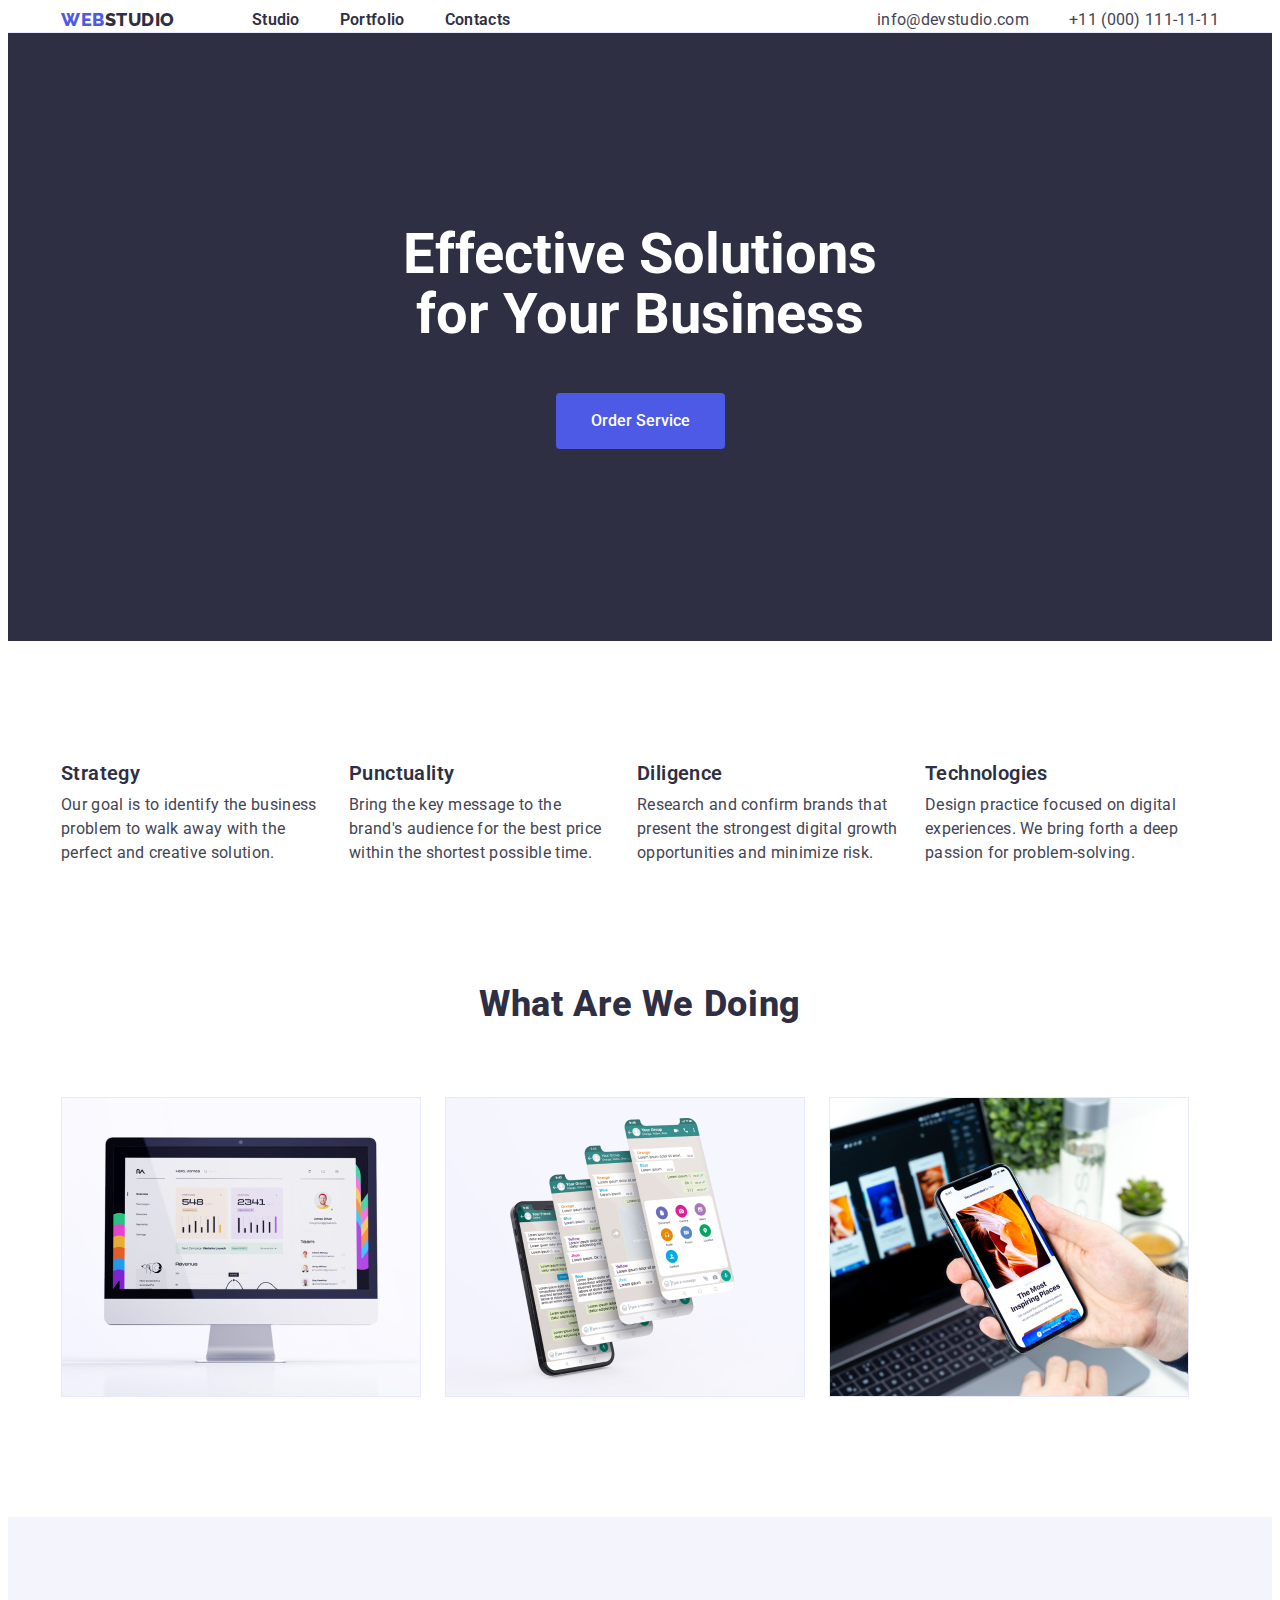
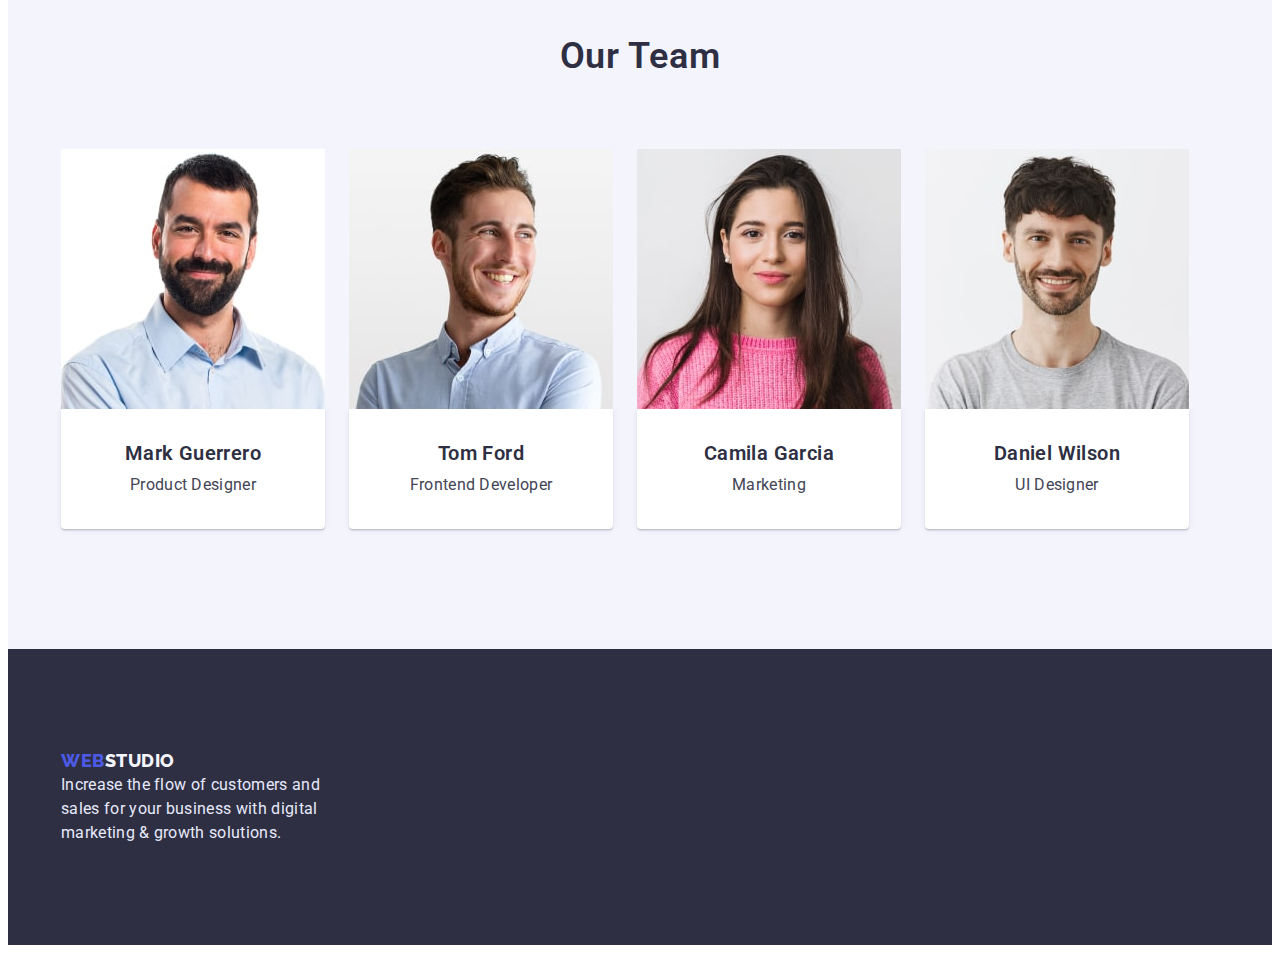
<file: index.html>
<!DOCTYPE html>
<html lang="en">
  <head>
    <meta charset="UTF-8" />
    <meta http-equiv="X-UA-Compatible" content="IE=edge" />
    <meta name="viewport" content="width=device-width, initial-scale=1.0" />
    <title>Home_work 1</title>
    <link rel="preconnect" href="https://fonts.googleapis.com">
    <link rel="preconnect" href="https://fonts.gstatic.com" crossorigin>
    <link href="https://fonts.googleapis.com/css2?family=Raleway:wght@800&family=Roboto:wght@400;500;700&display=swap" rel="stylesheet">
    <link rel="stylesheet" href="https://cdnjs.cloudflare.com/ajax/libs/modern-normalize/1.1.0/modern-normalize.min.css" integrity="sha512-wpPYUAdjBVSE4KJnH1VR1HeZfpl1ub8YT/NKx4PuQ5NmX2tKuGu6U/JRp5y+Y8XG2tV+wKQpNHVUX03MfMFn9Q==" crossorigin="anonymous" referrerpolicy="no-referrer" />
    <link rel="stylesheet" href="./css/style.css">
  
  </head>
  <body>
    <header class="head">
    <div class="container">
      <nav class="nav-navigation">
        <a href="./index.html" class="logo">Web<span class="accent-header-logo">Studio</span></a>

        <ul class="nav-list list">
          <li class="list-item"><a href="./" class="nav-a">Studio</a></li>
          <li class="list-item"><a href="./portfolio.html" class="nav-a"> Portfolio</a></li>
          <li class="list-item"><a href="" class="nav-a">Contacts</a></li>
        </ul>
      </nav>
      <ul class="contact list">
        <li class="contact-item"><a href="mailto:info@devstudio.com" class="contact-a">info@devstudio.com</a></li>
        <li class="contact-item"><a href="tel:+110001111111" class="contact-a">+11 (000) 111-11-11</a></li>
      </ul>
    </div>

    </header>
    <main>
      <section class="hero">
      <div class="container">
          <h1 class="hero-title">
            Effective Solutions for Your Business
          </h1>
         <button type="button" class="hero-button"> Order Service </button>
      </div>
      </section>
      <section class="skills">
      <div class="container">
        <h2 class="skills-title visually-hidden">Our Skills</h2>
        <ul class="skills-list list">
          <li class="skills-item">
            <h3 class="skills-pre-title">Strategy</h3>
            <p class="skills-text">
              Our goal is to identify the business problem to walk away with the
              perfect and creative solution.
            </p>
          </li>
          <li class="skills-item">
            <h3 class="skills-pre-title">Punctuality</h3>
            <p class="skills-text">
              Bring the key message to the brand's audience for the best price
              within the shortest possible time.
            </p>
          </li>
          <li class="skills-item">
            <h3 class="skills-pre-title">Diligence</h3>
            <p class="skills-text">
              Research and confirm brands that present the strongest digital
              growth opportunities and minimize risk.
            </p>
          </li>
          <li class="skills-item">
            <h3 class="skills-pre-title">Technologies</h3>
            <p class="skills-text">
              Design practice focused on digital experiences. We bring forth a
              deep passion for problem-solving.
            </p>
          </li>
        </ul>
      </div>
      </section>
      <section class="work">
        <div class="container">
        <h2 class="work-title">What are we doing</h2>
        <ul class="work-list list">
          <li class="work-item"><img src="./img/rectangle1.jpg" alt="Grapics" width="360" height="300" /></li>
          <li class="work-item"><img src="./img/rectangle2.jpg" alt="Communications" width="360" height="300"/></li>
          <li class="work-item"><img src="./img/rectangle3.jpg" alt="Image" width="360" height="300"/></li>
        </ul>
      </div>
      </section>
      <section class="team">
        <div class="container">
        <h2 class="team-title">Our Team</h2>
        <ul class="team-list list">
          <li class="team-item">
            <img
              src="./img/mark.jpg"
              alt="Mark Guerrero"
              width="260"
              height="264"
            />
           <div class="description">
            <h3  class="team-name">Mark Guerrero</h3>
            <p class="team-text">Product Designer</p>
           </div>
          </li>
          <li class="team-item">
            <img
              src="./img/tom.jpg"
              alt="Tom Ford"
              width="260"
              height="264"
            />
            <div class="description">
              <h3 class="team-name">Tom Ford</h3>
              <p class="team-text">Frontend Developer</p>
            </div>
          </li>
          <li class="team-item">
            <img
              src="./img/camila.jpg"
              alt="Camila Garcia"
              width="260"
              height="264"
            />
            <div class="description">
              <h3 class="team-name">Camila Garcia</h3>
              <p class="team-text">Marketing</p>
            </div>
          </li>
          <li class="team-item">
            <img
              src="./img/daniel.jpg"
              alt="Daniel Wilson"
              width="260"
              height="264"
            />
            <div class="description">
              <h3 class="team-name">Daniel Wilson</h3>
              <p class="team-text">UI Designer</p>
            </div>
          </li>
        </ul>
      </div>
      </section>
    </main>
    <footer class="foot">
      <div class="container">
      <a href="./index.html" class="logo foot-logo">Web<span class="accent-footer-logo">Studio</span></a>
      <p class="foot-text foot-footer">
        Increase the flow of customers and 
        sales for your business with digital 
        marketing & growth solutions.
      </p>
    </div>
    </footer>
  </body>
</html>
</file>
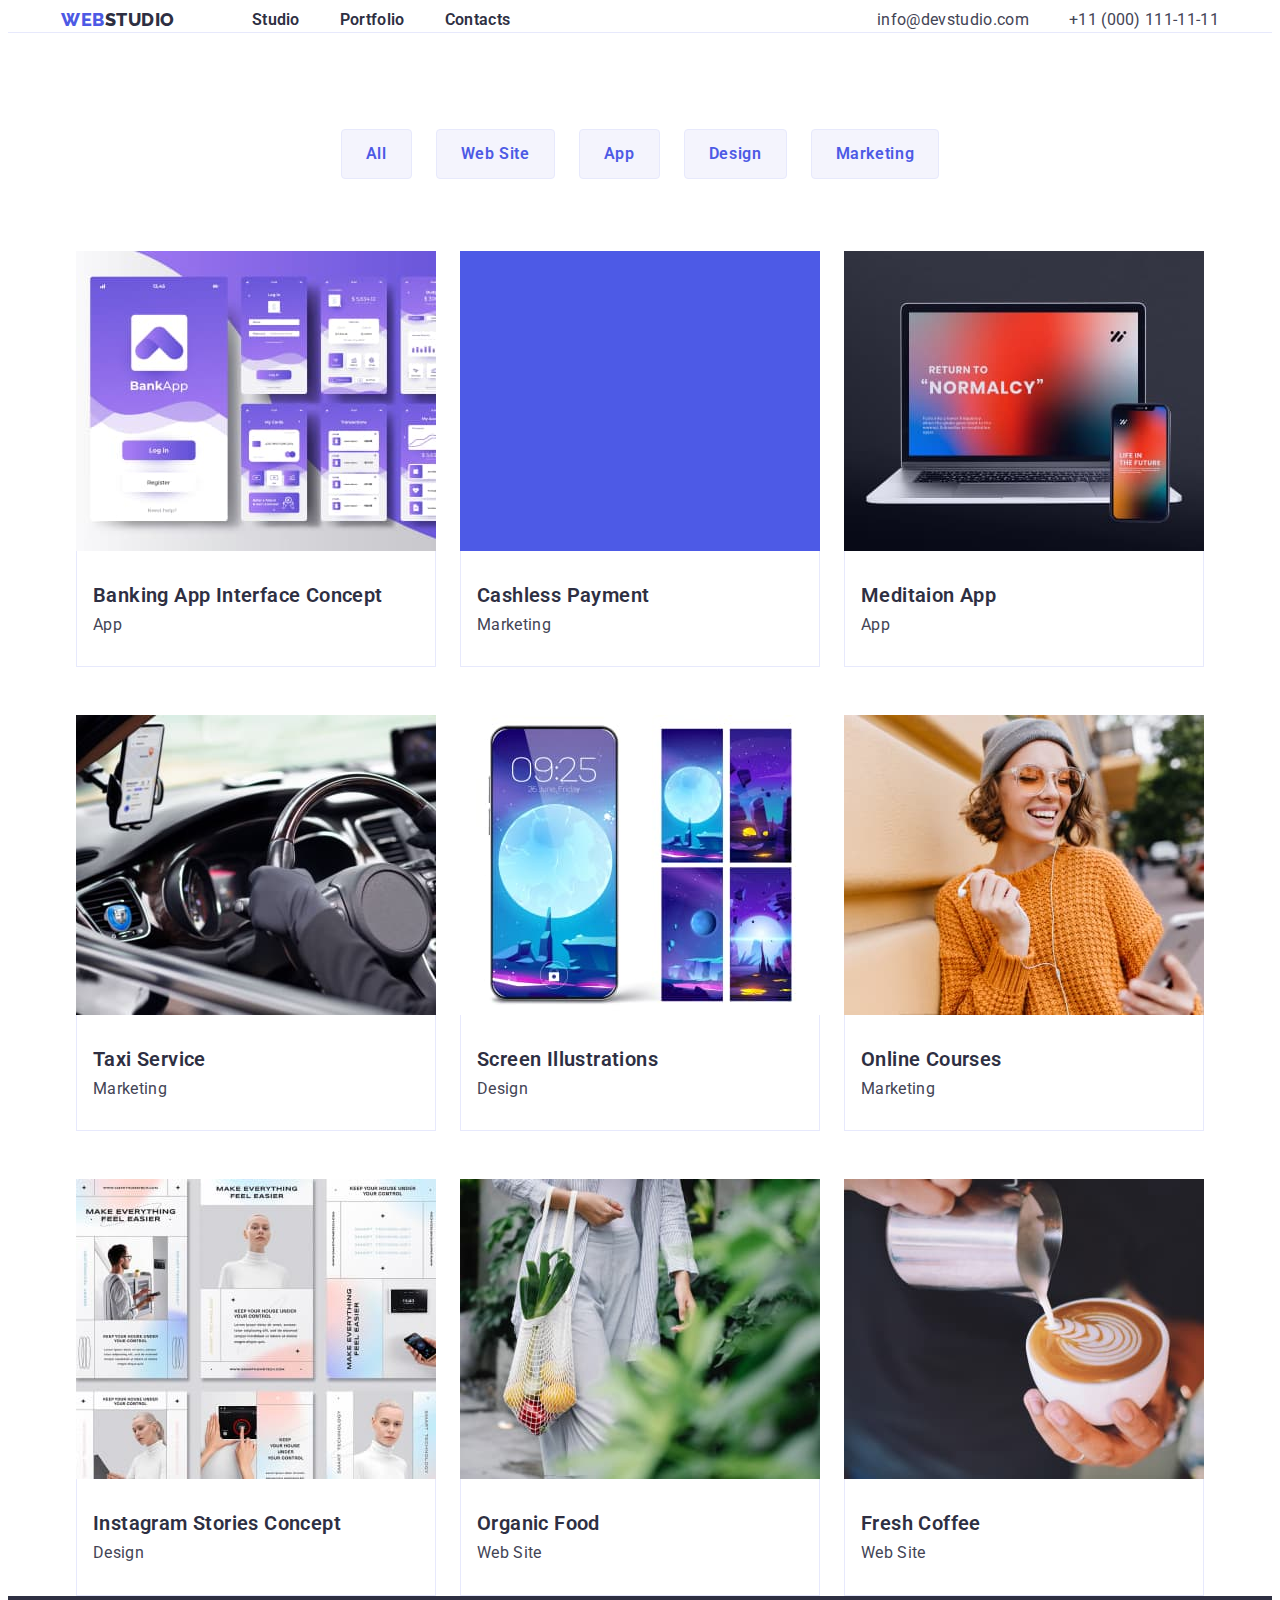
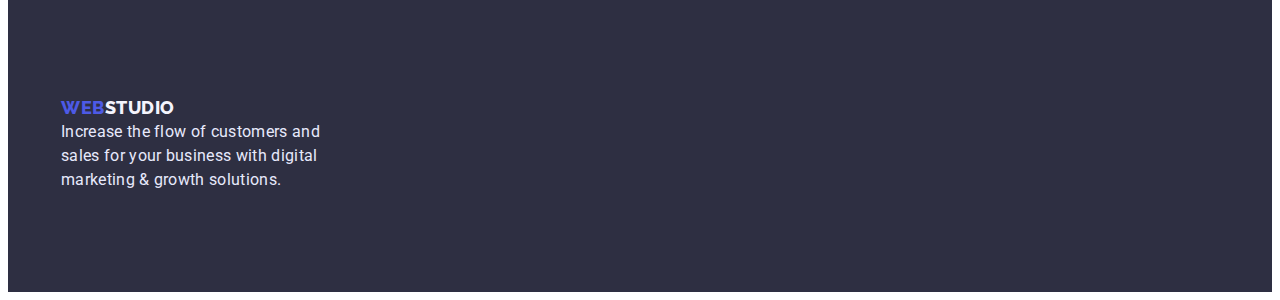
<file: portfolio.html>
<!DOCTYPE html>
<html lang="en">
<head>
  <meta charset="UTF-8">
  <meta http-equiv="X-UA-Compatible" content="IE=edge">
  <meta name="viewport" content="width=device-width, initial-scale=1.0">
  <title>Home_work 2</title>
  <link rel="stylesheet" href="https://cdnjs.cloudflare.com/ajax/libs/modern-normalize/1.1.0/modern-normalize.min.css" integrity="sha512-wpPYUAdjBVSE4KJnH1VR1HeZfpl1ub8YT/NKx4PuQ5NmX2tKuGu6U/JRp5y+Y8XG2tV+wKQpNHVUX03MfMFn9Q==" crossorigin="anonymous" referrerpolicy="no-referrer" />
  <link rel="stylesheet" href="./css/style.css">
  <link rel="preconnect" href="https://fonts.googleapis.com">
  <link rel="preconnect" href="https://fonts.gstatic.com" crossorigin>
  <link href="https://fonts.googleapis.com/css2?family=Raleway:wght@800&family=Roboto:wght@400;500;700&display=swap" rel="stylesheet">
</head>
<body>
  <header class="head">
    <div class="container">
      <nav class="nav-navigation">
        <a href="./index.html" class="logo">Web<span class="accent-header-logo">Studio</span></a>

        <ul class="nav-list list">
          <li class="list-item"><a href="./" class="nav-a">Studio</a></li>
          <li class="list-item"><a href="./portfolio.html" class="nav-a"> Portfolio</a></li>
          <li class="list-item"><a href="" class="nav-a">Contacts</a></li>
        </ul>
      </nav>
      <ul class="contact list">
        <li class="contact-item"><a href="mailto:info@devstudio.com" class="contact-a">info@devstudio.com</a></li>
        <li class="contact-item"><a href="tel:+110001111111" class="contact-a">+11 (000) 111-11-11</a></li>
      </ul>
    </div>

    </header>
  <main>
    <section class="portfolio">
      <div class="container">
    <h1 class="portfolio-title visually-hidden">Portfolio</h1>
    <ul class="portfolio-button-list">
      <li class="portfolio-button list"><button type="button" class="button-item">All</button></li>
      <li class="portfolio-button list"><button type="button" class="button-item">Web Site</button></li>
      <li class="portfolio-button list"><button type="button" class="button-item">App</button></li>
      <li class="portfolio-button list"><button type="button" class="button-item">Design</button></li>
      <li class="portfolio-button list"><button type="button" class="button-item">Marketing</button></li>
    </ul>
    
    <ul class="portfolio-list list">
      <li class="portfolio-item">
        <a href="" class="text-decor">
          <img src="./img/banking_app.jpg" alt="Banking app" width="360" height="300">
          <div class="text-size">
            <h2 class="portfolio-secondly-title">Banking App Interface Concept</h2>
            <p class="portfolio-descr">App</p>
          </div>
        </a>
      </li>
      <li class="portfolio-item">
        <a href="" class="text-decor">
          <img src="./img/cashless.jpg" alt="Cashless Payment" width="360" height="300">
          <div class="text-size">
            <h2 class="portfolio-secondly-title">Cashless Payment</h2>
            <p class="portfolio-descr">Marketing</p>
          </div>
        </a>
      </li>
      <li class="portfolio-item">
         <a href="" class="text-decor">
          <img src="./img/medidation.jpg" alt="Meditaion App" width="360" height="300">
          <div class="text-size">
            <h2 class="portfolio-secondly-title">Meditaion App</h2>
            <p class="portfolio-descr">App</p>
          </div>
         </a>
      </li>
      <li class="portfolio-item">
        <a href="" class="text-decor">
          <img src="./img/taxi.jpg" alt="Taxi Service" width="360" height="300" width="360" height="300">
          <div class="text-size">
            <h2 class="portfolio-secondly-title">Taxi Service</h2>
            <p class="portfolio-descr">Marketing</p>
          </div>
        </a>
      </li>
      <li class="portfolio-item">
        <a href="" class="text-decor">
          <img src="./img/screen.jpg" alt="Screen Illustrations" width="360" height="300">
          <div class="text-size">
            <h2 class="portfolio-secondly-title">Screen Illustrations</h2>
            <p class="portfolio-descr">Design</p>
          </div>
        </a>
      </li>
      <li class="portfolio-item">
        <a href="" class="text-decor">
          <img src="./img/online.jpg" alt="Online Courses" width="360" height="300">
          <div class="text-size">
            <h2 class="portfolio-secondly-title">Online Courses</h2>
            <p class="portfolio-descr">Marketing</p>
          </div>
        </a>
      </li>
      <li class="portfolio-item">
        <a href="" class="text-decor">
          <img src="./img/instagram.jpg" alt="Stories Concept" width="360" height="300">
          <div class="text-size">
            <h2 class="portfolio-secondly-title">Instagram Stories Concept</h2>
            <p class="portfolio-descr">Design</p>
          </div>
        </a>
      </li>
      <li class="portfolio-item">
        <a href=""class="text-decor"> 
          <img src="./img/food.jpg" alt="Organic Food" width="360" height="300">
          <div class="text-size">
            <h2 class="portfolio-secondly-title">Organic Food</h2>
            <p class="portfolio-descr">Web Site</p>
          </div>
        </a>
      </li>
      <li class="portfolio-item">
        <a href="" class="text-decor">
          <img src="./img/coffe.jpg" alt="Coffe" width="360" height="300">
          <div class="text-size">
            <h2 class="portfolio-secondly-title">Fresh Coffee</h2>
            <p class="portfolio-descr">Web Site</p>
          </div>
        </a>
      </li>
    </ul>
  </div>
  </section>


  </main>
  <footer class="foot">
    <div class="container">
    <a href="./index.html" class="logo foot-logo">Web<span class="accent-footer-logo">Studio</span></a>
    <p class="foot-text foot-footer">
      Increase the flow of customers and 
      sales for your business with digital 
      marketing & growth solutions.
    </p>
  </div>
  </footer>

  
</body>
</html>
</file>
<file: css/style.css>
/* colors button  #4D5AE5 */
/* primary colors  headlines #2E2F42 */
/* colors text #434455 */
/* text in footer  #E7E9FC */
/* h1 button text #FFFFFF */

:root {
  --primary-button-color:#4D5AE5;
  --color-headlines:#2E2F42;
  --color-text:#434455;
  --footer-text:#E7E9FC;
  --button-h1:#FFFFFF;
  --button-hover: #404BBF;
  --button-portfolio:  #F4F4FD;
}


body {
  font-family: 'Roboto', sans-serif;
  font-weight: 500;
  color: var(--color-text);
}
img {
  display: block;
  width: 100%;
  height: auto;

}

 .list {
  list-style: none;
 }



 .visually-hidden {
  position: absolute;
    white-space: nowrap;
    width: 1px;
    height: 1px;
    overflow: hidden;
    border: 0;
    padding: 0;
    clip: rect(0 0 0 0);
    clip-path: inset(50%);
    margin: -1px;
} 
.container {
  width: 1158px;
  margin-left: auto;
  margin-right: auto;
  padding-left: 15px;
  padding-right: 15px;
}

/* ----LOGO---- */
.logo {
  font-family: 'Raleway',sans-serif;
  font-weight: 800;
  font-size: 18px;
  line-height: 1.33;
  align-items: center;
  letter-spacing: 0.03em;
  text-transform: uppercase;
  color: var(--primary-button-color);
  text-decoration: none;
  display: block;

  margin-right: 77px;



}
.accent-header-logo{
  color: var(--color-headlines)

}
p, h1, h2,h3,h4,h5,h6 {
  margin: 0;
}
ul,ol {
  margin: 0;
  padding-left: 0;;
}

/* ----HEADER---- */
.head {
  /* position: absolute;
  width: 1440px;
  height: 72px;
  left: 0px;
  top: 0px; */
  background: var(--button-h1);
  border-bottom: 1px solid #E7E9FC;
  /* padding-top: 24px;
  padding-bottom: 24px; */
  
}
.head > .container {
  display: flex;
  align-items: center;
}
.nav-navigation {
  display: flex;
  align-items:center;
}

.nav-list {
  display: flex;
  gap: 40px;
}
.list-item {
  font-weight: 600;
  font-size: 16px;
  line-height: 1.5;
  letter-spacing: 0.02em;
  color: var(--color-headlines);
  text-decoration: none;
 

}
.contact {
  display: flex;
  margin-left: auto;
  gap: 40px;
}
.contact-item {
  
}

.nav-a {
  text-decoration: none;
  font-weight: 600;
  font-size: 16px;
  line-height: 1.5;
  letter-spacing: 0.02em;
  color: var(--color-headlines);
  padding-top: 24px;
  padding-bottom: 24px;
}

.nav-a:hover,
.nav-a:focus {
  color: var(--primary-button-color);
}

.contact-a:hover,
.contact-a:focus {
  color: var(--primary-button-color);
}

/* .contact-item:hover,
.contact-item:focus {
  color: #4D5AE5;
} */

.contact-a {
  font-weight: 400;
  font-size: 16px;
  line-height: 1.5;
  letter-spacing: 0.02em;
  color: var(--color-text);
  text-decoration: none;
}

/* ----HERO---- */

.hero {
  background: var(--color-headlines);
  text-align: center;
  padding-top: 192px;
  padding-bottom: 192px;
}
.hero-title {
  width: 494px;
  font-weight: 700;
  font-size: 56px;
  line-height: 1.07;
  text-align: center;
  color: var(--button-h1);
  margin-bottom: 48px;
  margin-right: auto;
  margin-left: auto;
}
.hero-button {
  font-family: inherit;
  display: inline-block;
  min-width: 169px;
  height: 56px;
  background: var(--primary-button-color);
  color: var(--button-h1);
  font-weight: 500;
  font-size: 16px;
  border-radius: 4px;
  padding: 16px 32px;
  text-align: center;
  border: 1px solid transparent;
  cursor: pointer;


}

.hero-button:hover,
.hero-button:focus {
  background: var(--button-hover);
}

/* ----SKILLS---- */
.skills {
  padding-top: 120px;
  padding-bottom: 120px;
}
.skills-title {
}
.skills-list {
  display: flex;
  gap: 24px;
}
.skills-item {
  width: 264px;
}
.skills-pre-title {
  font-weight: 600;
  font-size: 20px;
  line-height: 1.2;
  letter-spacing: 0.02em;
  color: var(--color-headlines);
  margin-bottom: 8px;
}
.skills-text {
  font-weight: 400;
  font-size: 16px;
  line-height: 1.5;
  letter-spacing: 0.02em;
}


/* ----WORK---- */
.work {
  padding-bottom: 120px;
}
.work-title {
  font-weight: 800;
  font-size: 36px;
  line-height: 1.11;
  text-align: center;
  letter-spacing: 0.02em;
  text-transform: capitalize;
  color: var(--color-headlines);
  margin-bottom: 72px;

}
.work-list {

  display: flex;
  gap: 24px;

}
.work-item {
}

/* ----TEAM---- */
.team {
  background:#F4F4FD;
  padding-top: 120px;
  padding-bottom: 120px;
}
.team-title {
  font-weight: 600;
  font-size: 36px;
  line-height: 1.11;
  text-align: center;
  letter-spacing: 0.02em;
  text-transform: capitalize;
  color: var(--color-headlines);

  margin-bottom: 72px;
}
.team-list {
  /* padding-left: 156px; */
  /* padding-right: 156px;
  padding-bottom: 120px; */
  display: flex;
  gap: 24px;



}
.team-item {
  
}

.team-name {
  font-weight: 600;
  font-size: 20px;
  line-height: 1.2;
  letter-spacing: 0.02em;
  color: var(--color-headlines);
  text-align: center;

}

.team-text {
  font-weight: 400;
  font-size: 16px;
  line-height: 1.5;
  letter-spacing: 0.02em;
  margin-top: 8px;
  text-align: center;

}
.description {
  padding-top: 32px;
  padding-bottom: 32px;
  background: #FFFFFF;
  box-shadow: 0px 1px 6px rgba(46, 47, 66, 0.08), 0px 1px 1px rgba(46, 47, 66, 0.16), 0px 2px 1px rgba(46, 47, 66, 0.08);
  border-radius: 0px 0px 4px 4px;
  
}

/* ----FOOTER---- */
.foot {
  background: var(--color-headlines);
  padding-top: 100px;
  padding-bottom: 100px;
}

.accent-footer-logo {
  color: #F4F4FD;

}
.foot-text {
  font-weight: 400;
  font-size: 16px;
  line-height: 1.5;
  letter-spacing: 0.02em;
  color: var(--footer-text);

}
.foot-logo {
  
}

.foot-footer {
  width: 264px;

}

/* ----PORTFOLIO---- */

.portfolio {
  background: var(--button-h1);
  padding-top: 96px;
}
.portfolio-title {
}
.portfolio-button-list {
  margin-bottom: 72px;
  display: flex;
  gap: 24px;
  justify-content: center;



}
.portfolio-button {


}
.button-item {
  font-family: inherit;
  font-weight: 600;
  font-size: 16px;
  line-height: 1.5;
  text-align: center;
  letter-spacing: 0.04em;
  color: var(--primary-button-color);
  background: var(--button-portfolio);
  cursor: pointer;
  border: 1px solid #E7E9FC;
  border-radius: 4px;
  padding: 12px 24px;


  
}

.button-item:hover,
.button-item:focus {
  background: var(--primary-button-color);
  color: var(--button-portfolio);
}

.portfolio-list {
  display: flex;
  flex-wrap: wrap;
  gap: 48px 24px;
  justify-content: center;
}
.portfolio-item {

  
}
.portfolio-secondly-title {
  font-weight: 600;
  font-size: 20px;
  line-height: 1.2;
  letter-spacing: 0.02em;
  color: var(--color-headlines);
  margin-bottom: 8px;

}
.portfolio-descr {
  font-weight: 400;
  font-size: 16px;
  line-height: 1.2;
  letter-spacing: 0.02em;
  color:var(--color-text)

}
.text-decor{
  text-decoration: none;
}

.text-size {
  padding-top: 32px;
  padding-bottom: 32px;
  padding-left: 16px;
  background: #FFFFFF;
  border: 1px solid #E7E9FC;
  border-top: none;
  
}
</file>
